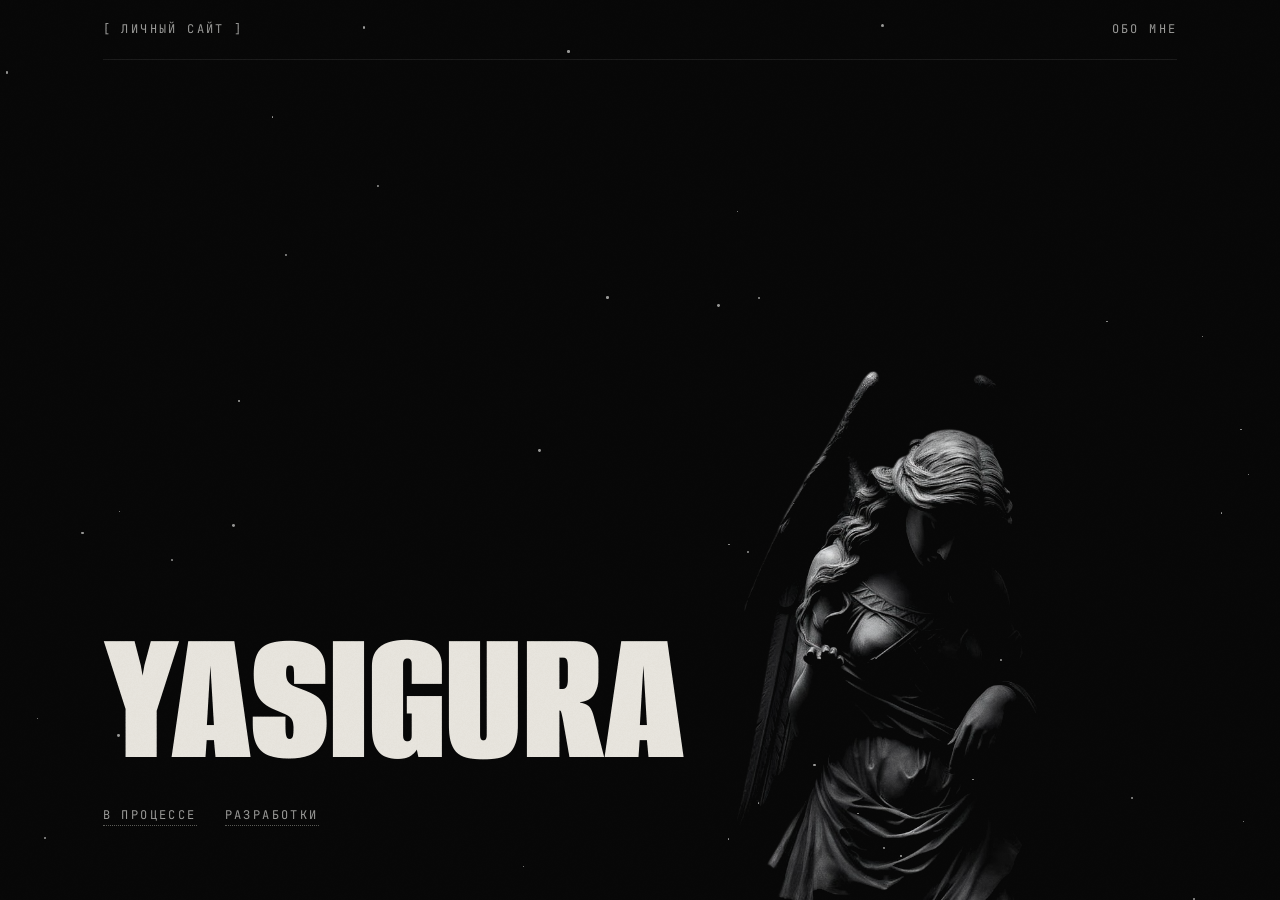
<file: index.html>
<!DOCTYPE html>
<html lang="ru">
<head>
<meta charset="utf-8">
<meta name="viewport" content="width=device-width, initial-scale=1, viewport-fit=cover">
<title>hope</title>
<link rel="icon" href="assets/icon.png" type="image/png">
<link rel="preconnect" href="https://fonts.googleapis.com">
<link rel="preconnect" href="https://fonts.gstatic.com" crossorigin>
<link rel="stylesheet" href="https://fonts.googleapis.com/css2?family=Alumni+Sans:wght@800;900&family=Roboto+Condensed:wght@400;700&family=JetBrains+Mono:wght@400&display=swap">
<link rel="stylesheet" href="css/styles.css">
</head>
<body>
<div id="grain" aria-hidden="true"></div>

<header class="dark">
  <div class="dust" id="dust" aria-hidden="true"></div>
  <div class="shell">
    <div class="bar">
      <span class="lab">[ Личный сайт ]</span>
      <span class="right">
        <a class="lab" href="about.html">Обо мне</a>
      </span>
    </div>

    <div class="hero">
      <div class="hero-left">
        <h1><span class="ph">YASIGURA</span></h1>
        <div class="hero-meta lab">
          <span class="ph">В ПРОЦЕССЕ</span>
          <span class="ph">РАЗРАБОТКИ</span>
        </div>
      </div>
      <figure class="figure">
        <img id="angel" alt="Мраморный ангел" src="assets/angel.png">
      </figure>
    </div>
  </div>
</header>

<script src="js/script.js"></script>
</body>
</html>
</file>
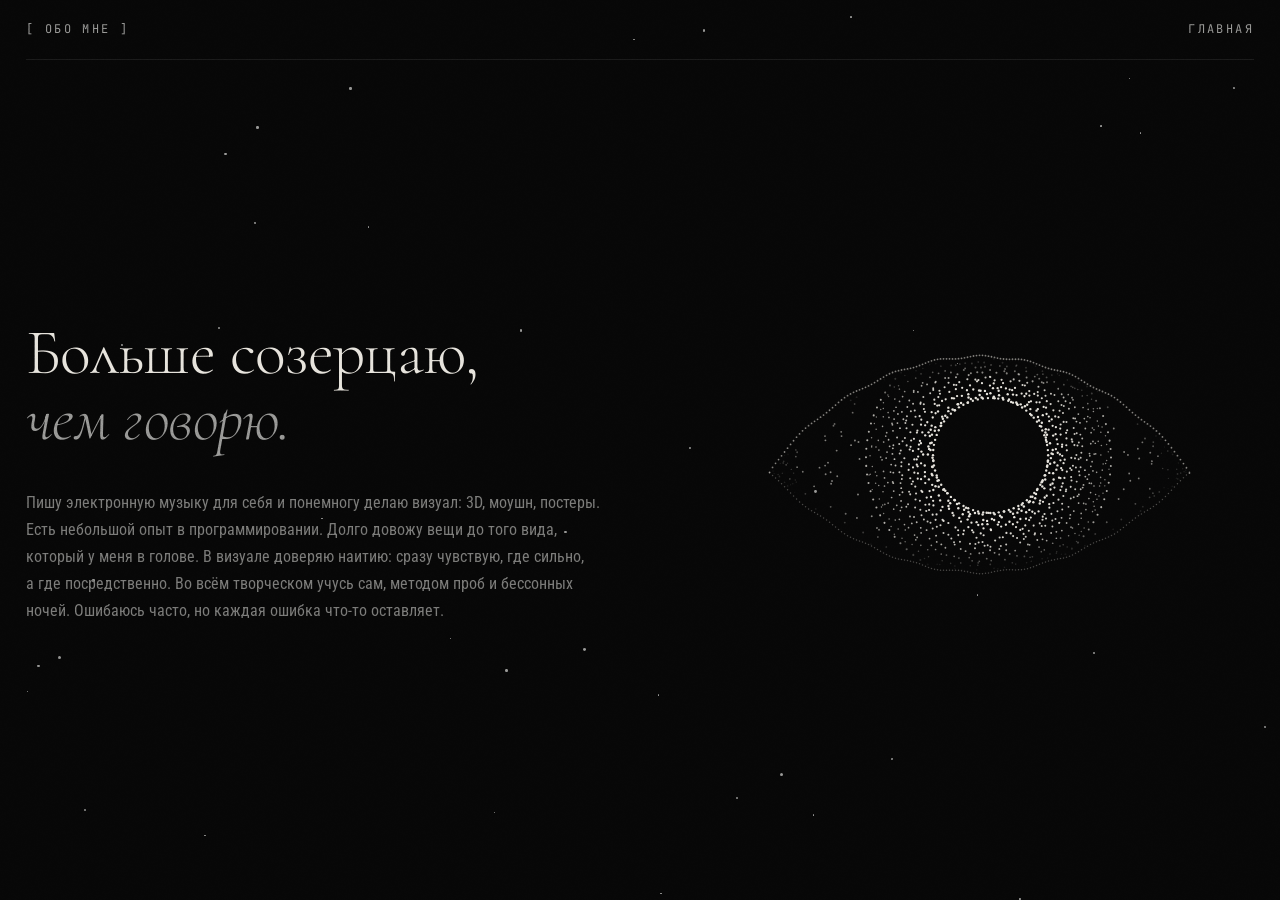
<file: about.html>
<!DOCTYPE html>
<html lang="ru">
<head>
<meta charset="utf-8">
<meta name="viewport" content="width=device-width, initial-scale=1, viewport-fit=cover">
<title>hope</title>
<link rel="icon" href="assets/icon.png" type="image/png">
<link rel="preconnect" href="https://fonts.googleapis.com">
<link rel="preconnect" href="https://fonts.gstatic.com" crossorigin>
<link rel="stylesheet" href="https://fonts.googleapis.com/css2?family=Alumni+Sans:wght@800;900&family=Roboto+Condensed:wght@400;700&family=JetBrains+Mono:wght@400&family=Cormorant+Garamond:ital,wght@0,300;1,300&display=swap">
<link rel="stylesheet" href="css/styles.css">
<link rel="stylesheet" href="css/about.css">
</head>
<body>
<div id="grain" aria-hidden="true"></div>

<div class="about-page">
  <div class="dust" id="dust" aria-hidden="true"></div>
  <div class="cursor-light" id="cursorLight" aria-hidden="true"></div>
  <header>
    <div class="shell">
      <div class="bar">
        <span class="lab">[ Обо мне ]</span>
        <span class="right">
          <a class="lab" href="index.html">Главная</a>
        </span>
      </div>
    </div>
  </header>

  <main class="about shell">
    <div class="about-copy">
      <h1 class="about-quote">Больше созерцаю, <em>чем&nbsp;говорю.</em></h1>
      <p class="about-text">Пишу электронную музыку для себя и&nbsp;понемногу делаю визуал: 3D, моушн, постеры. Есть небольшой опыт в&nbsp;программировании. Долго довожу вещи до&nbsp;того вида, который у&nbsp;меня в&nbsp;голове. В&nbsp;визуале доверяю наитию: сразу чувствую, где сильно, а&nbsp;где посредственно. Во&nbsp;всём творческом учусь сам, методом проб и&nbsp;бессонных ночей. Ошибаюсь часто, но&nbsp;каждая ошибка <span class="nowrap">что-то</span> оставляет.</p>
    </div>

    <div class="about-form" aria-hidden="true">
      <canvas id="form"></canvas>
    </div>
  </main>
</div>

<script src="js/script.js"></script>
<script src="js/about.js"></script>
</body>
</html>
</file>
<file: css/styles.css>
:root {
  --ink: #070707;
  --paper: #E7E4DD;
  --ash: #9A9A98;
  --ash-dark: #5C5C5A;
  --f-huge: "Alumni Sans", Impact, "Arial Narrow", sans-serif;
  --huge-weight: 900;
  --f-text: "Roboto Condensed", Arial, sans-serif;
  --f-mono: "JetBrains Mono", ui-monospace, "Courier New", monospace;
  color-scheme: dark;
}

* { box-sizing: border-box; }
img { max-width: 100%; }
html, body { height: 100%; }
@supports (height: 100svh) {
  html, body { height: 100svh; }
}

body {
  margin: 0;
  min-width: 320px;
  min-height: 480px;
  background: var(--ink);
  color: var(--paper);
  font-family: var(--f-text);
  font-size: 15px;
  line-height: 1.5;
  -webkit-font-smoothing: antialiased;
  overflow-x: hidden;
}

#grain {
  position: fixed;
  inset: 0;
  z-index: 60;
  pointer-events: none;
  opacity: .5;
  background-repeat: repeat;
  background-size: 180px 180px;
  mix-blend-mode: overlay;
}

.shell {
  max-width: 1320px;
  margin: 0 auto;
  padding-inline: 26px;
}

.lab {
  font-family: var(--f-mono);
  font-size: 12px;
  letter-spacing: .2em;
  text-transform: uppercase;
  line-height: 1.6;
}

.dark {
  background: var(--ink);
  position: relative;
  z-index: 1;
  overflow: hidden;
  min-height: 100%;
  display: flex;
  flex-direction: column;
}
.dark > .shell {
  display: flex;
  flex-direction: column;
  flex: 1;
}

.dust {
  position: absolute;
  inset: 0;
  z-index: 0;
  overflow: hidden;
  pointer-events: none;
}
.mote {
  position: absolute;
  width: var(--size);
  height: var(--size);
  border-radius: 50%;
  background: var(--ash);
  animation: dust-drift var(--dur) linear var(--delay) infinite;
}
@keyframes dust-drift {
  0% { transform: translate(0, 0); opacity: 0; }
  12% { opacity: var(--o); }
  88% { opacity: var(--o); }
  100% { transform: translate(var(--dx), var(--dy)); opacity: 0; }
}
@media (prefers-reduced-motion: reduce) {
  .dust { display: none; }
}

.bar {
  display: flex;
  flex-wrap: wrap;
  justify-content: space-between;
  gap: 10px 18px;
  padding-block: 20px;
  border-bottom: 1px solid #1B1B1B;
}
.bar .lab { color: var(--ash); }
.bar a { color: var(--ash); text-decoration: none; }
.bar a:hover { color: var(--paper); }
.bar .right { display: flex; flex-wrap: wrap; gap: 10px 22px; }

@media (max-width: 420px) {
  .bar .lab { font-size: 11px; letter-spacing: .12em; }
}

.hero {
  display: grid;
  gap: 10px;
  padding-top: 46px;
  flex: 1;
  align-content: end;
}
@media (min-width: 860px) {
  .hero {
    grid-template-columns: 1.1fr .9fr;
    align-items: end;
    gap: 20px;
  }
}

.hero-left {
  padding-bottom: 74px;
  position: relative;
  z-index: 2;
}

.hero h1 {
  font-family: var(--f-huge);
  font-weight: var(--huge-weight);
  text-transform: uppercase;
  line-height: .84;
  letter-spacing: -.005em;
  margin: 0;
  font-size: clamp(62px, 16vw, 196px);
  color: var(--paper);
}

.hero-meta {
  display: flex;
  flex-wrap: wrap;
  gap: 8px 28px;
  margin-top: 24px;
  color: var(--ash);
}

.figure {
  margin: 0;
  position: relative;
  align-self: end;
  justify-self: center;
  width: 100%;
  max-width: 460px;
  aspect-ratio: 660 / 1176;
  margin-bottom: -186px;
  pointer-events: none;
}
.figure img {
  width: 100%;
  height: 100%;
  display: block;
  object-fit: contain;
  filter: brightness(.94) contrast(1.06) saturate(.35);
  mix-blend-mode: lighten;
}

@media (max-width: 859px) {
  .hero { grid-template-columns: 1fr; align-content: center; }
  .hero-left { order: 2; padding-bottom: 40px; }
  .figure { order: 1; max-width: 290px; margin-bottom: -120px; }
}

.ph { border-bottom: 1px dotted #5A5A56; }
.hero h1 .ph { border-bottom: 0; }

a:focus-visible { outline: 1px solid currentColor; outline-offset: 3px; }

@keyframes scene-in { from { opacity: 0; } to { opacity: 1; } }
@keyframes rise-in { from { opacity: 0; } to { opacity: 1; } }

body { animation: scene-in 1.1s ease both; }
.bar { animation: rise-in .8s ease both; animation-delay: .15s; }
.hero h1 { animation: rise-in 1s ease both; animation-delay: .3s; }
.hero-meta { animation: rise-in .9s ease both; animation-delay: .55s; }
.figure img { animation: rise-in 1.1s ease both; animation-delay: .4s; }

@media (prefers-reduced-motion: reduce) {
  body, .bar, .hero h1, .hero-meta, .figure img { animation: none; }
}
</file>
<file: css/about.css>
.about-page {
  position: relative;
  z-index: 1;
  background: var(--ink);
  min-height: 100%;
  display: flex;
  flex-direction: column;
}

.cursor-light {
  position: fixed;
  left: 0;
  top: 0;
  width: 340px;
  height: 340px;
  margin: -170px 0 0 -170px;
  border-radius: 50%;
  background: radial-gradient(circle, rgba(231, 228, 221, .09) 0%, rgba(231, 228, 221, .035) 35%, rgba(231, 228, 221, 0) 70%);
  opacity: 0;
  pointer-events: none;
  will-change: transform, opacity;
}
.about-page > header,
.about {
  position: relative;
  z-index: 1;
}

.about {
  flex: 1;
  width: 100%;
  display: grid;
  align-content: center;
  gap: 40px;
  padding-block: 48px 64px;
}

.about-copy {
  display: flex;
  flex-direction: column;
  gap: clamp(24px, 4vh, 40px);
}

.about-quote {
  margin: 0;
  max-width: 11em;
  font-family: "Cormorant Garamond", Georgia, serif;
  font-weight: 300;
  font-size: clamp(40px, 5vw, 78px);
  line-height: 1.04;
  letter-spacing: -.01em;
  color: var(--paper);
  animation: rise-in 1.4s ease both;
  animation-delay: .2s;
}
.about-quote em {
  font-style: italic;
  color: var(--ash);
}

.about-text {
  margin: 0;
  max-width: 36em;
  font-size: clamp(16px, 1.25vw, 18px);
  line-height: 1.7;
  color: #7D7D7B;
  text-wrap: pretty;
  animation: rise-in 1.4s ease both;
  animation-delay: .7s;
}
.nowrap { white-space: nowrap; }

.about-form {
  position: relative;
  width: min(100%, 420px);
  aspect-ratio: 1;
  justify-self: center;
  animation: rise-in 2s ease both;
  animation-delay: .4s;
}
.about-form canvas {
  position: absolute;
  inset: 0;
  width: 100%;
  height: 100%;
}

@media (min-width: 860px) {
  .about {
    grid-template-columns: minmax(0, 1.15fr) minmax(0, 1fr);
    align-items: center;
    gap: 48px;
  }
  .about-form {
    width: 100%;
    max-width: min(620px, 74svh);
  }
}

@media (prefers-reduced-motion: reduce) {
  .about-quote, .about-text, .about-form { animation: none; }
}
</file>
